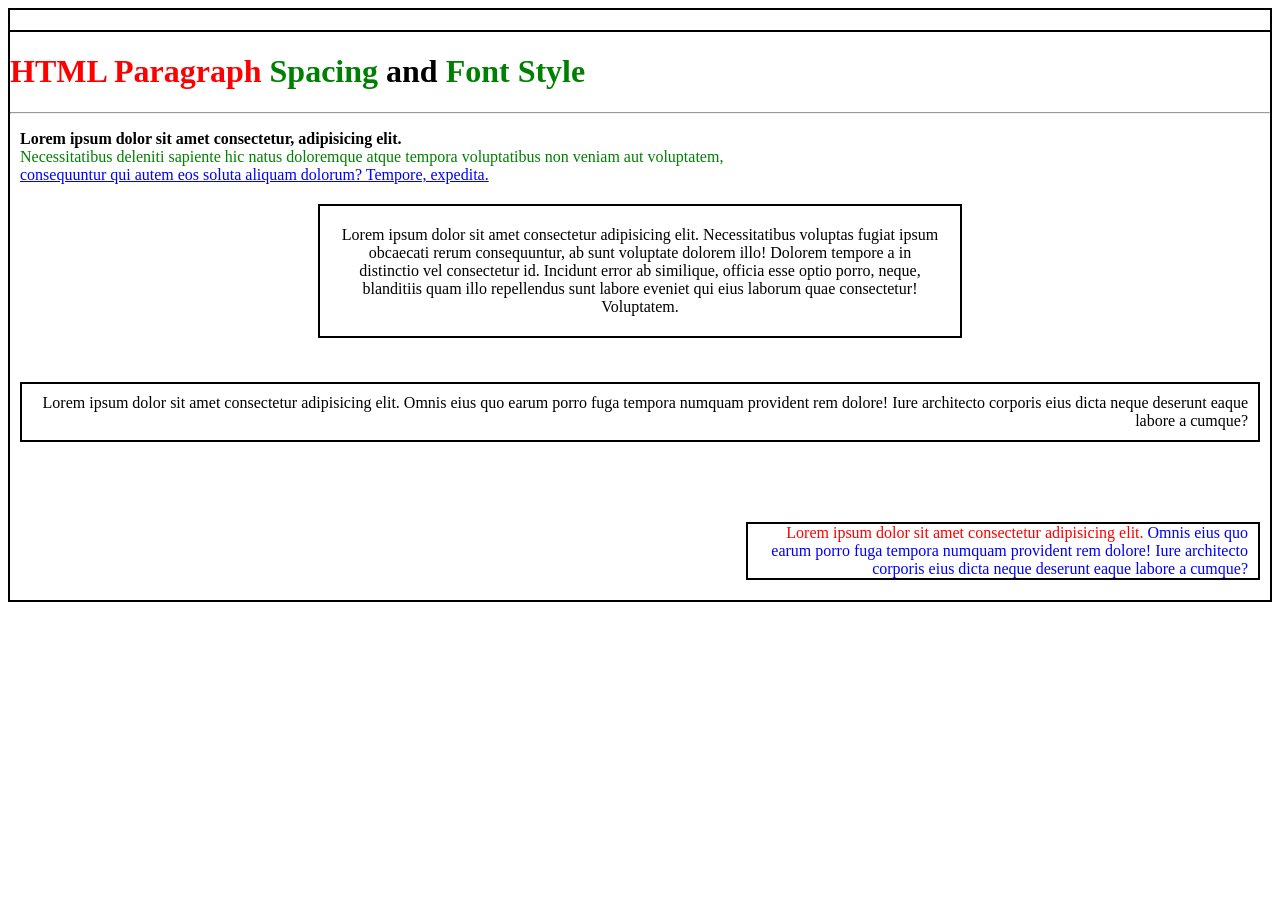
<file: Assign1/index.html>
<!DOCTYPE html>
<html>

<head>
    <title>Assignment 1</title>
    <link rel="stylesheet" href="./index.css">
</head>

<body>
    <div class="box">
        <hr style="border: 1px solid black;margin-top: 20px;">
        <h1><span style="color: red;">HTML Paragraph</span> <span style="color: green;">Spacing</span> and <span
                style="color: green;">Font Style</span></h1>
        <hr>
        <section>
            <p style="margin-left: 10px;"><b>Lorem ipsum dolor sit amet consectetur, adipisicing elit.</b><br><span
                    style="color: green;">Necessitatibus deleniti sapiente
                    hic natus doloremque atque tempora voluptatibus non veniam aut voluptatem,</span><br><span
                    style="color: blue;"><u>consequuntur qui autem eos
                        soluta aliquam dolorum? Tempore, expedita.</u></span></p>
        </section>
        <section>
            <center>
                <p class="Paragraph">Lorem ipsum dolor sit amet consectetur adipisicing elit. Necessitatibus voluptas
                    fugiat
                    ipsum obcaecati rerum
                    consequuntur, ab sunt voluptate dolorem illo! Dolorem tempore a in distinctio vel consectetur id.
                    Incidunt
                    error ab similique, officia esse optio porro, neque, blanditiis quam illo repellendus sunt labore
                    eveniet
                    qui eius laborum quae consectetur! Voluptatem.</p>
            </center>
        </section>
        <br>
        <div style="border:2px solid black;padding: 10px;margin: 10px; text-align: right;">
            Lorem ipsum dolor sit amet consectetur adipisicing elit.
            Omnis eius quo earum porro fuga tempora numquam provident rem dolore!
            Iure architecto corporis eius dicta neque deserunt eaque labore a cumque?
        </div>

        <div class="box colored-text" id="bottom-box">
            <span class="red">Lorem ipsum dolor sit amet consectetur adipisicing elit.</span>
            <span class="blue"> Omnis eius quo earum porro fuga tempora numquam provident rem dolore!
                Iure architecto corporis eius dicta neque deserunt eaque labore a cumque?</span>
        </div>

    </div>
</body>

</html>
</file>
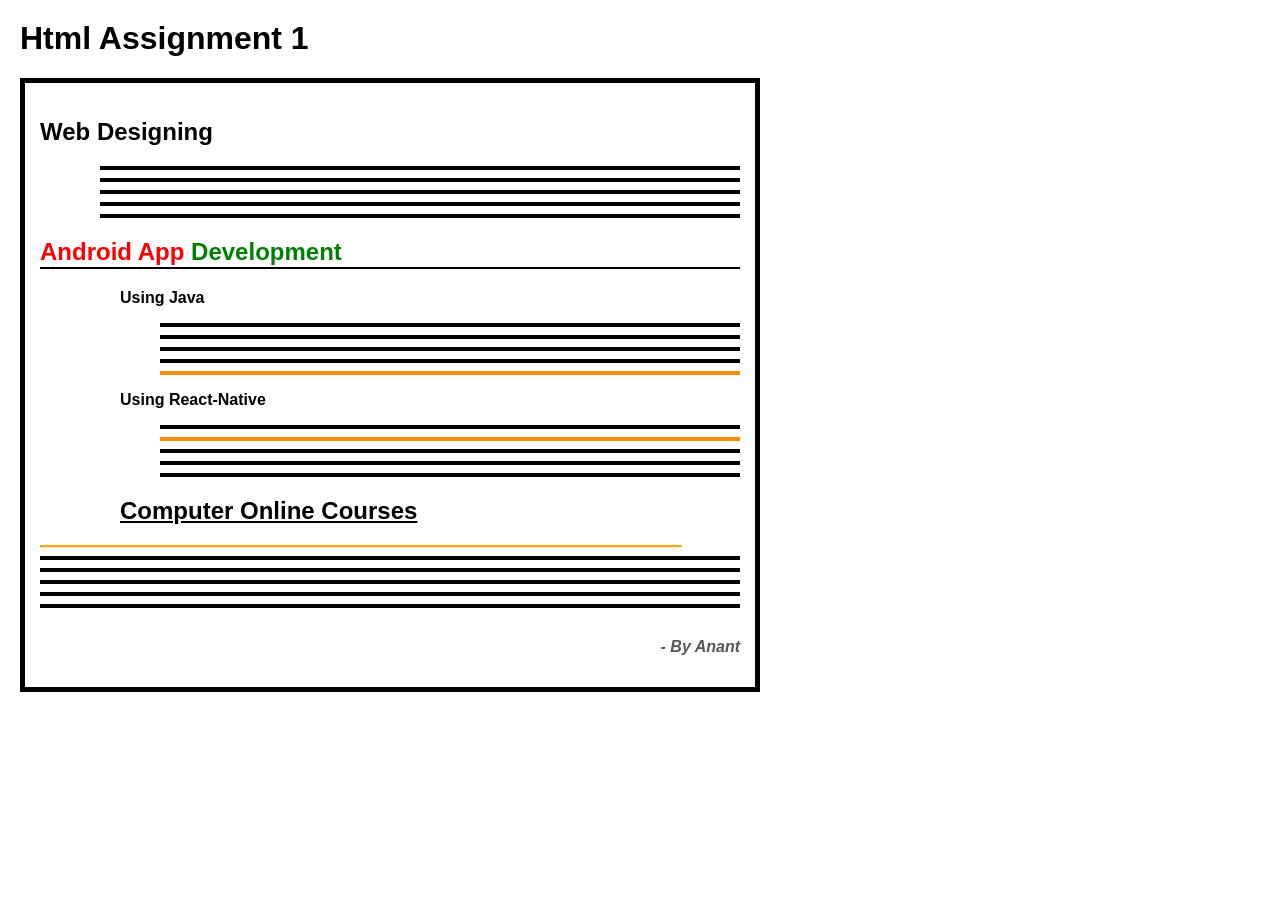
<file: Assign2/index.html>
<html>

<head>
    <title>Assignment 2</title>
    <link rel="stylesheet" href="index.css">
</head>

<body>
    <h1>Html Assignment 1</h1>
    <div class="box">

        <h2>Web Designing</h2>
        <section style="padding-left: 60px;">
            <hr style="border: 2px solid black;">
            <hr style="border: 2px solid black;">
            <hr style="border: 2px solid black;">
            <hr style="border: 2px solid black;">
            <hr style="border: 2px solid black;">
        </section>

        <h2>
            <span class="red">Android App</span>
            <span class="green">Development</span>
            <hr style="border: 1px solid black; margin-top: 1px;">
        </h2>
        <p>Using Java</p>
        <section style="padding-left: 120px;">
            <hr style="border: 2px solid black;">
            <hr style="border: 2px solid black;">
            <hr style="border: 2px solid black;">
            <hr style="border: 2px solid black;">
            <hr style="border: 2px solid darkorange;">
        </section>
        <p>Using React-Native</p>
        <section style="padding-left: 120px;">
            <hr style="border: 2px solid black;">
            <hr style="border: 2px solid darkorange;">
            <hr style="border: 2px solid black;">
            <hr style="border: 2px solid black;">
            <hr style="border: 2px solid black;">
        </section>
        <h2 style="padding-left: 80px; text-decoration: underline;">Computer Online Courses</h2>
        <hr class="orange-hr">
        <section>
            <hr style="border: 2px solid black;">
            <hr style="border: 2px solid black;">
            <hr style="border: 2px solid black;">
            <hr style="border: 2px solid black;">
            <hr style="border: 2px solid black;">

        </section>
        <p class="name"><b>- By Anant</b></p>
    </div>
</body>

</html>
</file>
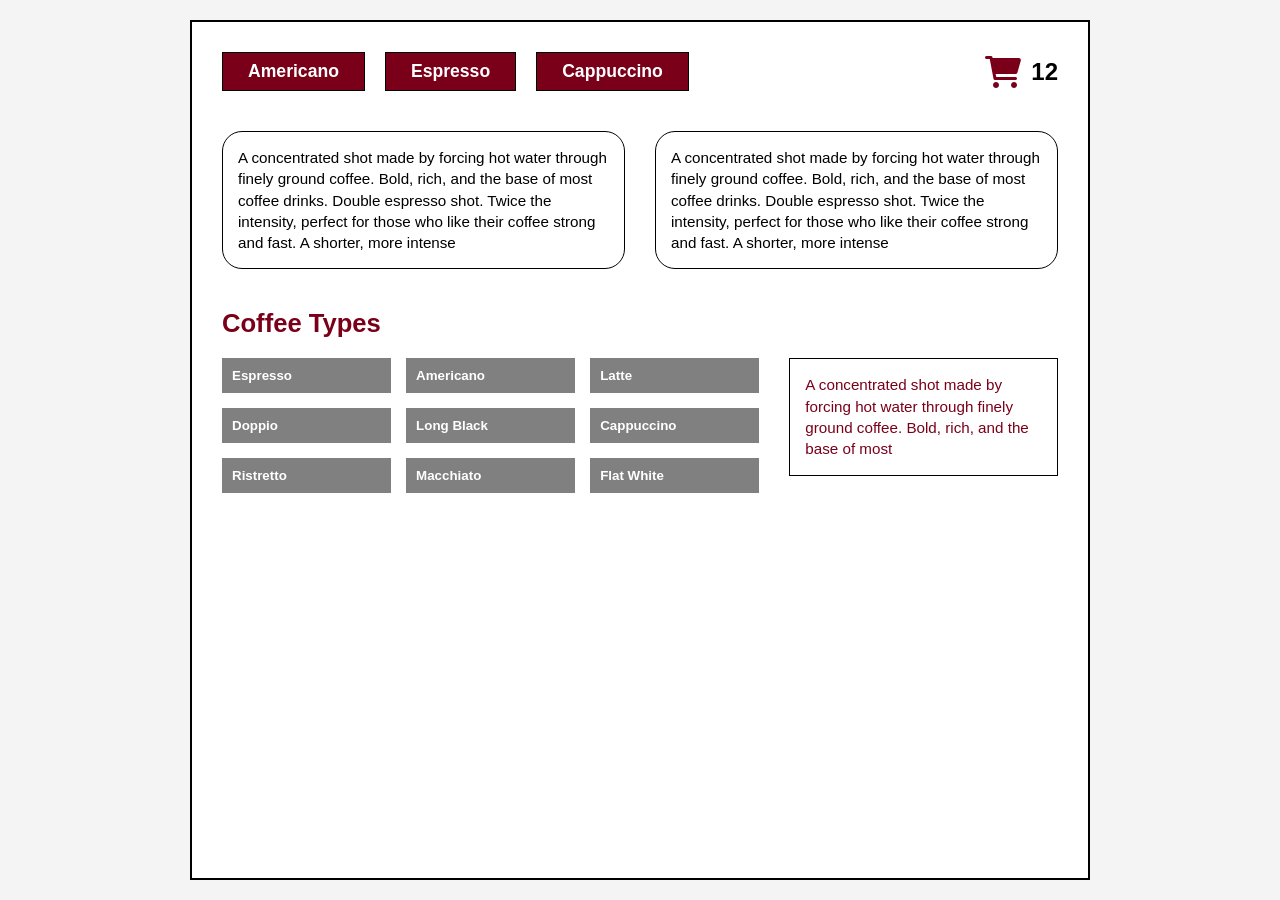
<file: Assign3/index.html>
<html>
<head>
    <title>Coffee Assignment</title>
    <link rel="stylesheet" href="index.css">
    <link rel="stylesheet" href="https://cdnjs.cloudflare.com/ajax/libs/font-awesome/6.0.0/css/all.min.css">
</head>
<body>

    <div class="container">
        <header class="top-nav">
            <div class="tabs">
                <button class="tab-btn">Americano</button>
                <button class="tab-btn">Espresso</button>
                <button class="tab-btn">Cappuccino</button>
            </div>
            <div class="cart-section">
                <i class="fas fa-shopping-cart"></i>
                <span class="cart-count">12</span>
            </div>
        </header>

        <section class="description-grid">
            <div class="info-box rounded">
                <p>A concentrated shot made by forcing hot water through finely ground coffee. Bold, rich, and the base of most coffee drinks. Double espresso shot. Twice the intensity, perfect for those who like their coffee strong and fast. A shorter, more intense</p>
            </div>
            <div class="info-box rounded">
                <p>A concentrated shot made by forcing hot water through finely ground coffee. Bold, rich, and the base of most coffee drinks. Double espresso shot. Twice the intensity, perfect for those who like their coffee strong and fast. A shorter, more intense</p>
            </div>
        </section>

        <h2 class="section-title">Coffee Types</h2>
        <section class="selection-area">
            <div class="coffee-grid">
                <button class="type-btn">Espresso</button>
                <button class="type-btn">Americano</button>
                <button class="type-btn">Latte</button>
                <button class="type-btn">Doppio</button>
                <button class="type-btn">Long Black</button>
                <button class="type-btn">Cappuccino</button>
                <button class="type-btn">Ristretto</button>
                <button class="type-btn">Macchiato</button>
                <button class="type-btn">Flat White</button>
            </div>
            
            <div class="info-box square red-text">
                <p>A concentrated shot made by forcing hot water through finely ground coffee. Bold, rich, and the base of most</p>
            </div>
        </section>
    </div>

</body>
</html>
</file>
<file: Assign1/index.css>
.box{
    border: 2px solid;
}
.Paragraph{
    border: 2px solid black;
    margin-top: 20px;
    padding: 20px;
    width: 600px;
}
.colored-text .red {
      color: red;
    }
    .colored-text .blue {
      color: blue;
    }
#bottom-box{
    margin-top: 80px;
    text-align: right;
    width: 500px;
    margin-left: auto;
    margin-right: 10px;
    padding-right: 10px;
    margin-bottom: 20px;
    
}
</file>
<file: Assign2/index.css>
body {
    font-family: Arial, sans-serif;
    margin: 20px;
    background-color: white;
}

.box {
    padding: 15px;
    width: 700px;
    border: 5px solid black;
}

h1 {
    text-align: left;
}

.red {
    color: red;
    font-weight: bold;
}

.green {
    color: green;
    font-weight: bold;
}

.name {
    text-align: right;
    font-style: italic;
    margin-top: 30px;
    color: #555;
}

p {
    padding-left: 80px;
    font-weight: bold;
}

.orange-hr {
    border-top: 2px solid orange;
    width: 80%;
    margin-left: 0;
    padding-left: 80px;
}
</file>
<file: Assign3/index.css>
* {
    box-sizing: border-box;
    margin: 0;
    padding: 0;
    font-family: Arial, sans-serif;
}

body {
    background-color: #f4f4f4;
    display: flex;
    justify-content: center;
    padding: 20px;
}

.container {
    background-color: white;
    width: 100%;
    max-width: 900px;
    border: 2px solid #000;
    padding: 30px;
}

.top-nav {
    display: flex;
    justify-content: space-between;
    align-items: center;
    margin-bottom: 40px;
}

.tabs {
    display: flex;
    gap: 20px;
}

.tab-btn {
    background-color: #7a0019;
    color: white;
    border: 1px solid #000;
    padding: 8px 25px;
    font-weight: bold;
    font-size: 1.1rem;
    cursor: pointer;
}

.cart-section {
    display: flex;
    align-items: center;
    gap: 10px;
}

.fa-shopping-cart {
    font-size: 2rem;
    color: #7a0019;
}

.cart-count {
    font-size: 1.5rem;
    font-weight: bold;
}

.description-grid {
    display: grid;
    grid-template-columns: 1fr 1fr;
    gap: 30px;
    margin-bottom: 40px;
}

.info-box {
    border: 1px solid #000;
    padding: 15px;
    line-height: 1.4;
    font-size: 0.95rem;
}

.rounded {
    border-radius: 20px;
}

.section-title {
    color: #7a0019;
    margin-bottom: 20px;
    font-size: 1.6rem;
}

.selection-area {
    display: grid;
    grid-template-columns: 2fr 1fr;
    gap: 30px;
}

.coffee-grid {
    display: grid;
    grid-template-columns: repeat(3, 1fr);
    gap: 15px;
}

.type-btn {
    background-color: #808080;
    color: white;
    border: none;
    padding: 10px;
    font-weight: bold;
    text-align: left;
    cursor: pointer;
}

.square {
    height: fit-content;
}

.red-text {
    color: #7a0019;
}
</file>
